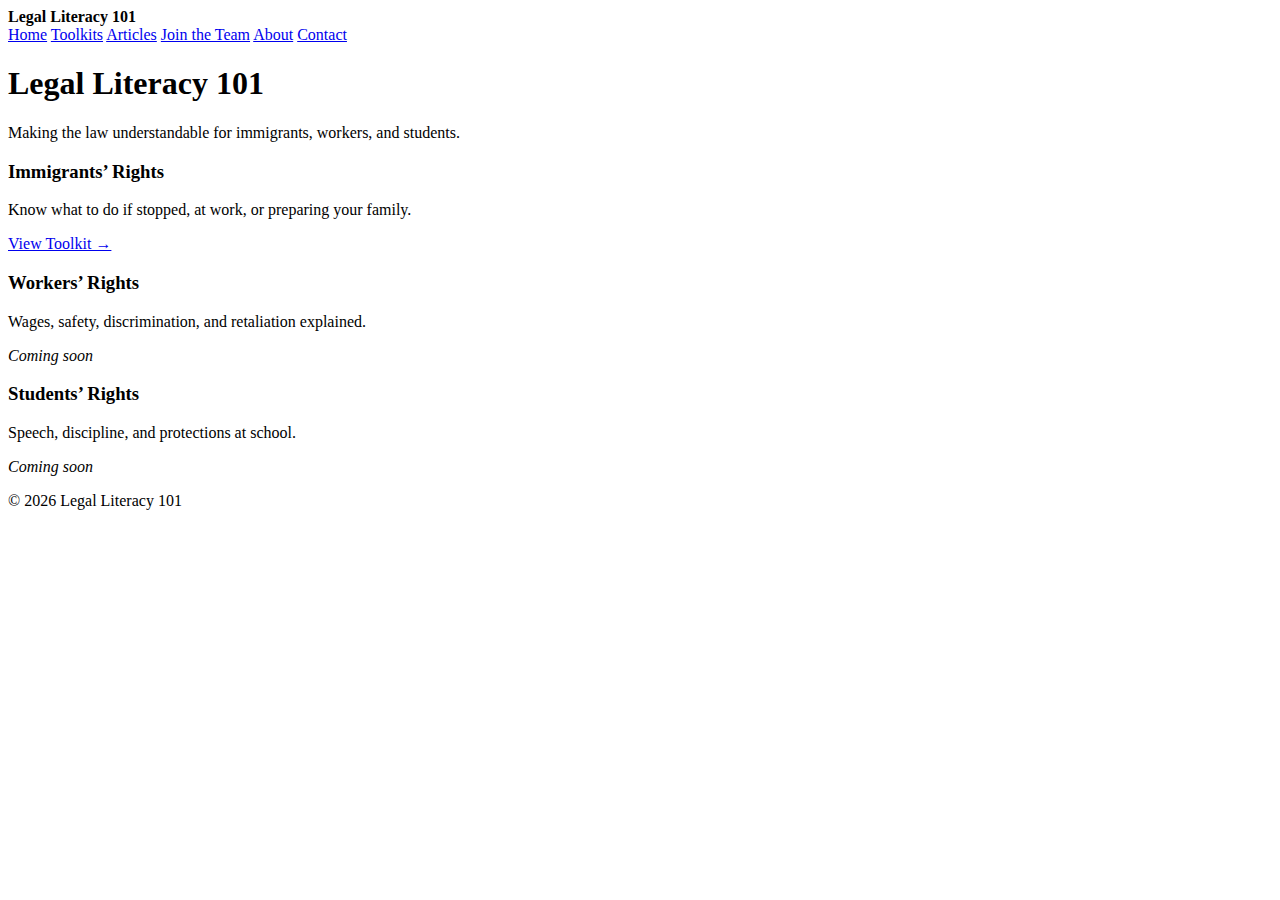
<file: index.html>
<!DOCTYPE html>
<html lang="en">
<head>
  <meta charset="UTF-8" />
  <meta name="viewport" content="width=device-width, initial-scale=1.0" />
  <title>Legal Literacy 101</title>
  <link rel="stylesheet" href="styles.css">
</head>

<body>

  <nav>
    <div class="nav-inner">
      <strong>Legal Literacy 101</strong>
      <div class="nav-links">
        <a href="index.html">Home</a>
        <a href="toolkits.html">Toolkits</a>
        <a href="articles.html">Articles</a>
        <a href="join.html">Join the Team</a>
        <a href="about.html">About</a>
        <a href="contact.html">Contact</a>
      </div>
    </div>
  </nav>

  <div class="container">
    <section class="hero">
      <h1>Legal Literacy 101</h1>
      <p>Making the law understandable for immigrants, workers, and students.</p>
    </section>

    <div class="cards">
      <div class="card">
        <h3>Immigrants’ Rights</h3>
        <p>Know what to do if stopped, at work, or preparing your family.</p>
        <a href="immigrants.html">View Toolkit →</a>
      </div>

      <div class="card">
        <h3>Workers’ Rights</h3>
        <p>Wages, safety, discrimination, and retaliation explained.</p>
        <p><em>Coming soon</em></p>
      </div>

      <div class="card">
        <h3>Students’ Rights</h3>
        <p>Speech, discipline, and protections at school.</p>
        <p><em>Coming soon</em></p>
      </div>
    </div>
  </div>

  <footer>
    © 2026 Legal Literacy 101
  </footer>

</body>
</html>
</file>
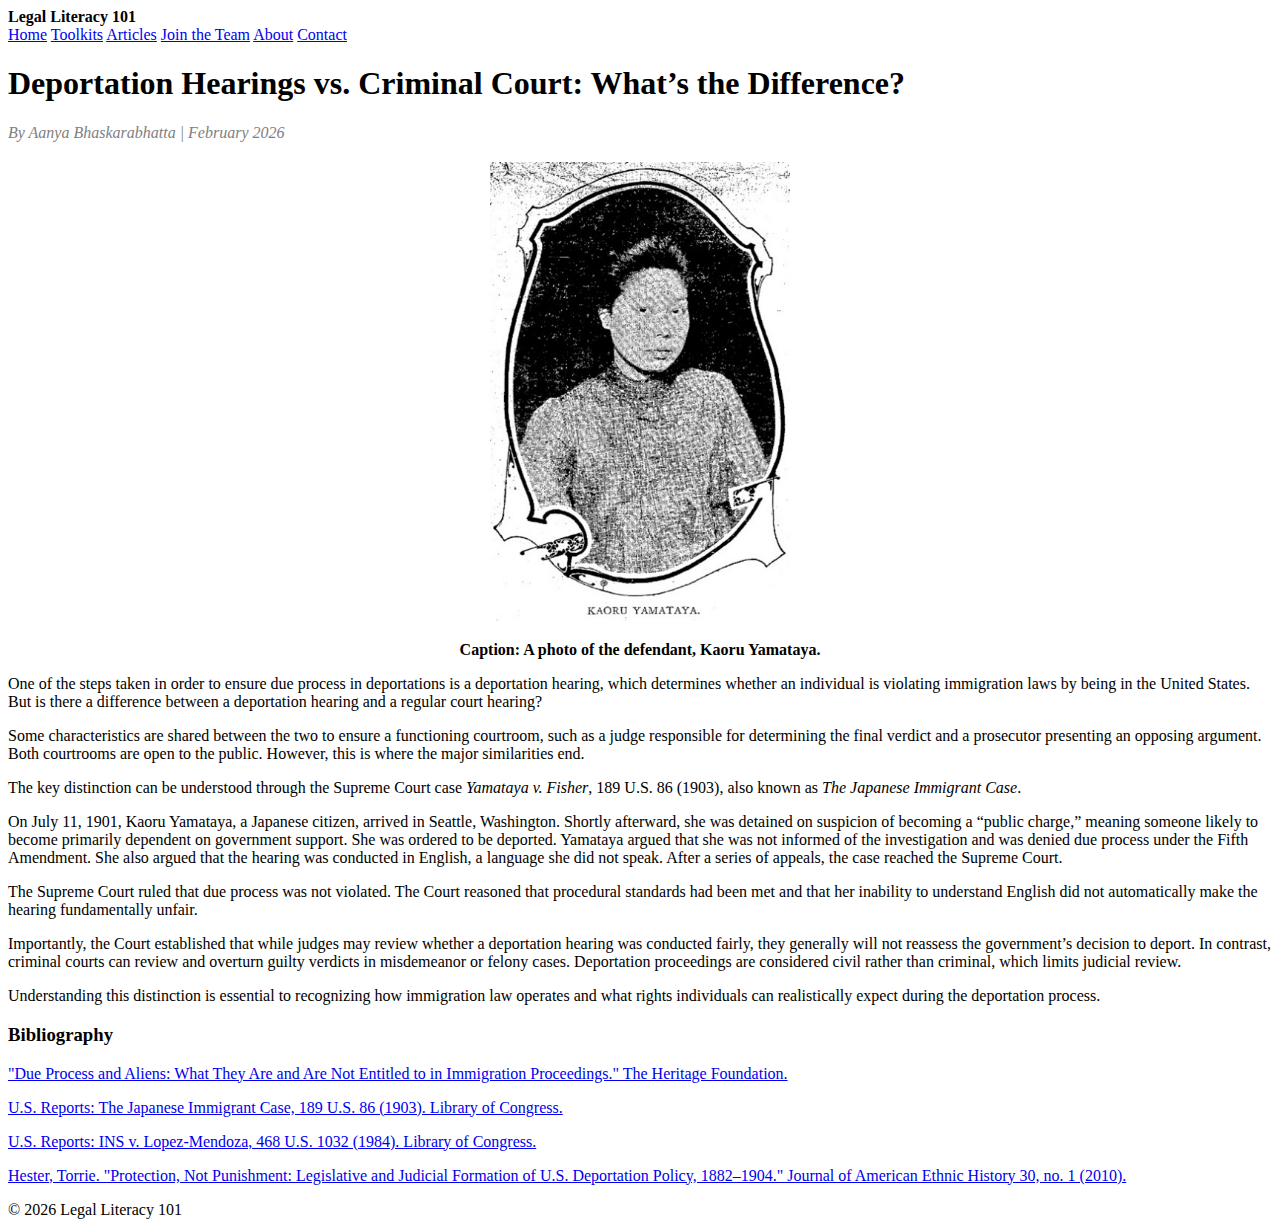
<file: yamataya.html>
<!DOCTYPE html>
<html lang="en">
<head>
  <meta charset="UTF-8">
  <title>Deportation Hearings vs. Criminal Court</title>
  <link rel="stylesheet" href="styles.css">
</head>

<body>

  <nav>
    <div class="nav-inner">
      <strong>Legal Literacy 101</strong>
      <div class="nav-links">
        <a href="index.html">Home</a>
        <a href="toolkits.html">Toolkits</a>
        <a href="articles.html">Articles</a>
        <a href="join.html">Join the Team</a>
        <a href="about.html">About</a>
        <a href="contact.html">Contact</a>
      </div>
    </div>
  </nav>

  <div class="container">

    <h1>Deportation Hearings vs. Criminal Court: What’s the Difference?</h1>

    <p style="margin-top:6px; font-style:italic; color:gray;">
      By Aanya  Bhaskarabhatta | February 2026
    </p>

    <img src="yamataya_article_picture.jpg"
         alt="Kaoru Yamataya"
         style="max-width:300px; margin:20px auto; display:block;">

    <p style="text-align:center; font-weight:bold;">
      Caption: A photo of the defendant, Kaoru Yamataya.
    </p>

    <p>
      One of the steps taken in order to ensure due process in deportations is a deportation hearing, which determines whether an individual is violating immigration laws by being in the United States. But is there a difference between a deportation hearing and a regular court hearing?
    </p>

    <p>
      Some characteristics are shared between the two to ensure a functioning courtroom, such as a judge responsible for determining the final verdict and a prosecutor presenting an opposing argument. Both courtrooms are open to the public. However, this is where the major similarities end.
    </p>

    <p>
      The key distinction can be understood through the Supreme Court case <em>Yamataya v. Fisher</em>, 189 U.S. 86 (1903), also known as <em>The Japanese Immigrant Case</em>.
    </p>

    <p>
      On July 11, 1901, Kaoru Yamataya, a Japanese citizen, arrived in Seattle, Washington. Shortly afterward, she was detained on suspicion of becoming a “public charge,” meaning someone likely to become primarily dependent on government support. She was ordered to be deported. Yamataya argued that she was not informed of the investigation and was denied due process under the Fifth Amendment. She also argued that the hearing was conducted in English, a language she did not speak. After a series of appeals, the case reached the Supreme Court.
    </p>

    <p>
      The Supreme Court ruled that due process was not violated. The Court reasoned that procedural standards had been met and that her inability to understand English did not automatically make the hearing fundamentally unfair.
    </p>

    <p>
      Importantly, the Court established that while judges may review whether a deportation hearing was conducted fairly, they generally will not reassess the government’s decision to deport. In contrast, criminal courts can review and overturn guilty verdicts in misdemeanor or felony cases. Deportation proceedings are considered civil rather than criminal, which limits judicial review.
    </p>

    <p>
      Understanding this distinction is essential to recognizing how immigration law operates and what rights individuals can realistically expect during the deportation process.
    </p>

    <h3>Bibliography</h3>

    <p>
      <a href="https://www.heritage.org/border-security/report/due-process-and-aliens-what-they-are-and-are-not-entitled-immigration" target="_blank">
        "Due Process and Aliens: What They Are and Are Not Entitled to in Immigration Proceedings." The Heritage Foundation.
      </a>
    </p>

    <p>
      <a href="https://www.loc.gov/item/usrep189086/" target="_blank">
        U.S. Reports: The Japanese Immigrant Case, 189 U.S. 86 (1903). Library of Congress.
      </a>
    </p>

    <p>
      <a href="https://www.loc.gov/item/usrep4681032/" target="_blank">
        U.S. Reports: INS v. Lopez-Mendoza, 468 U.S. 1032 (1984). Library of Congress.
      </a>
    </p>

    <p>
      <a href="https://www.jstor.org/stable/10.5406/jamerethnhist.30.1.0011" target="_blank">
        Hester, Torrie. "Protection, Not Punishment: Legislative and Judicial Formation of U.S. Deportation Policy, 1882–1904." Journal of American Ethnic History 30, no. 1 (2010).
      </a>
    </p>

  </div>

  <footer>
    © 2026 Legal Literacy 101
  </footer>

</body>
</html>
</file>
<file: styles.css>

</file>
